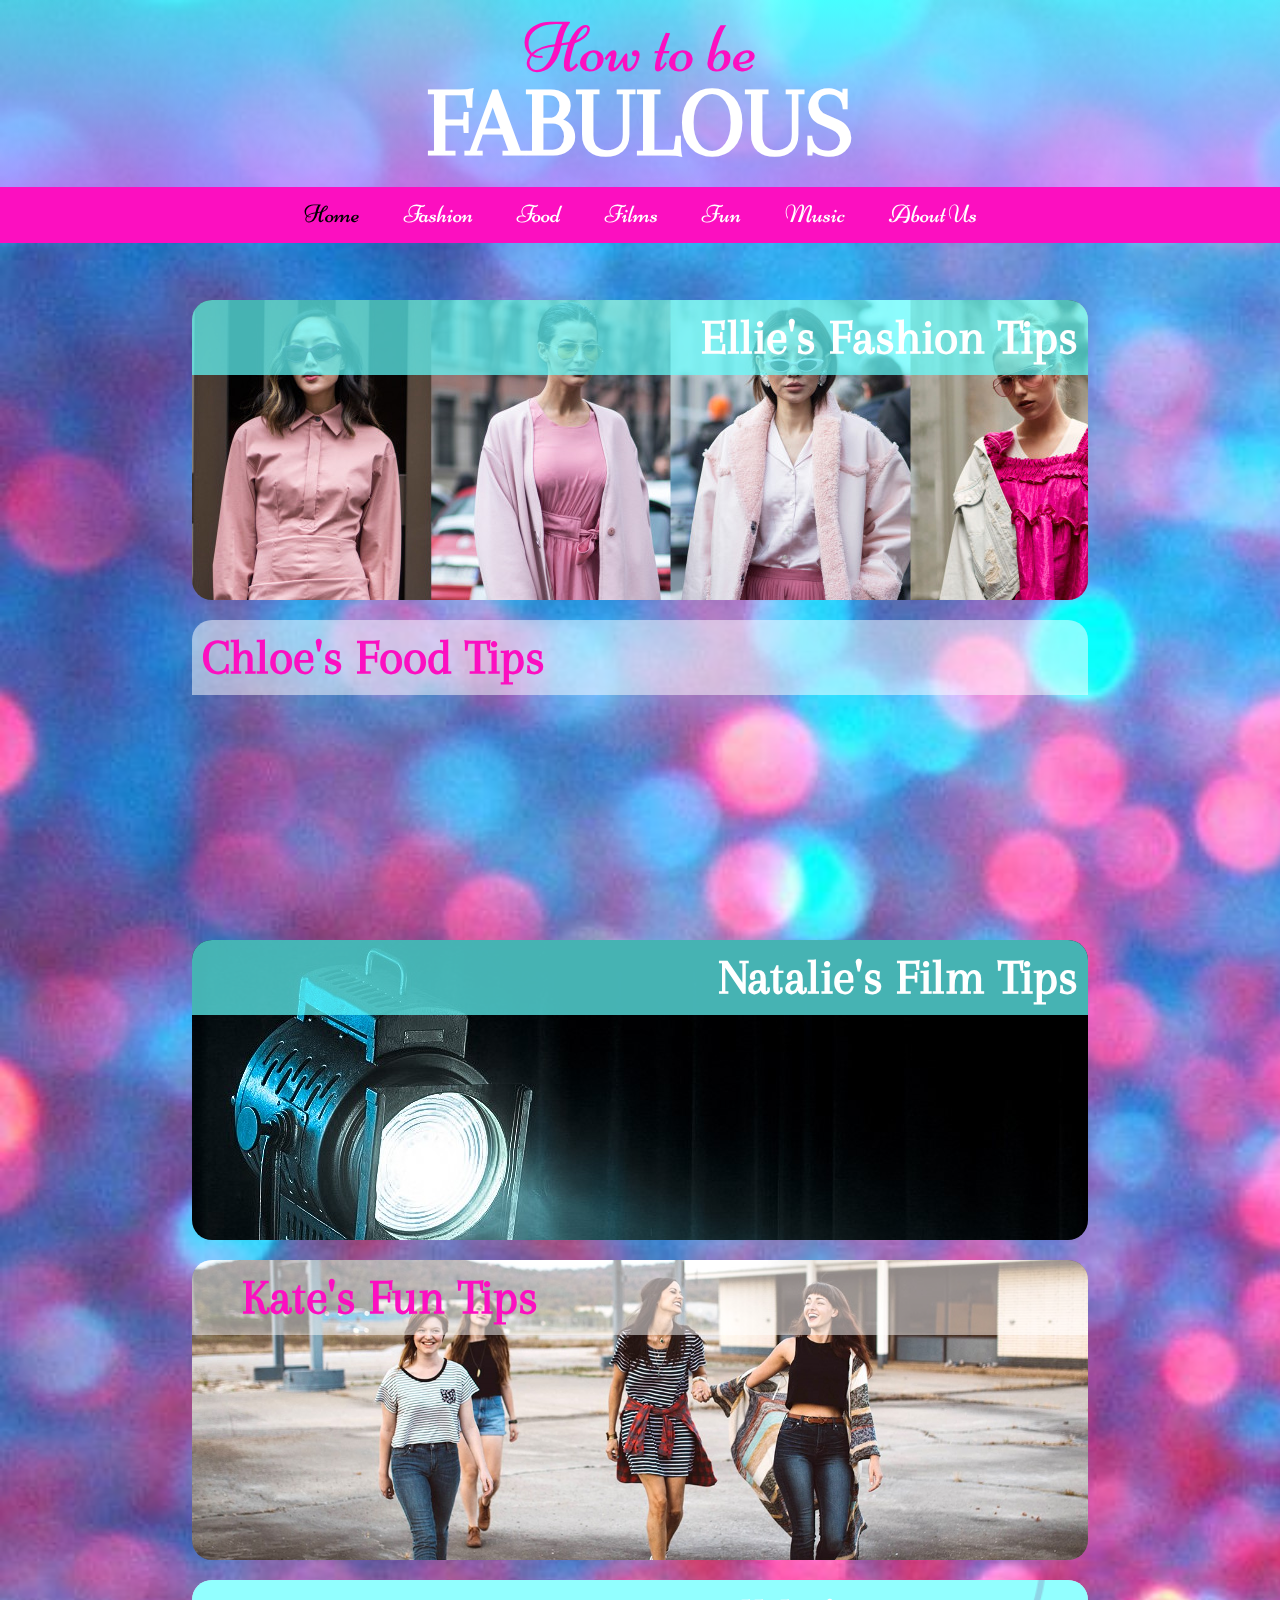
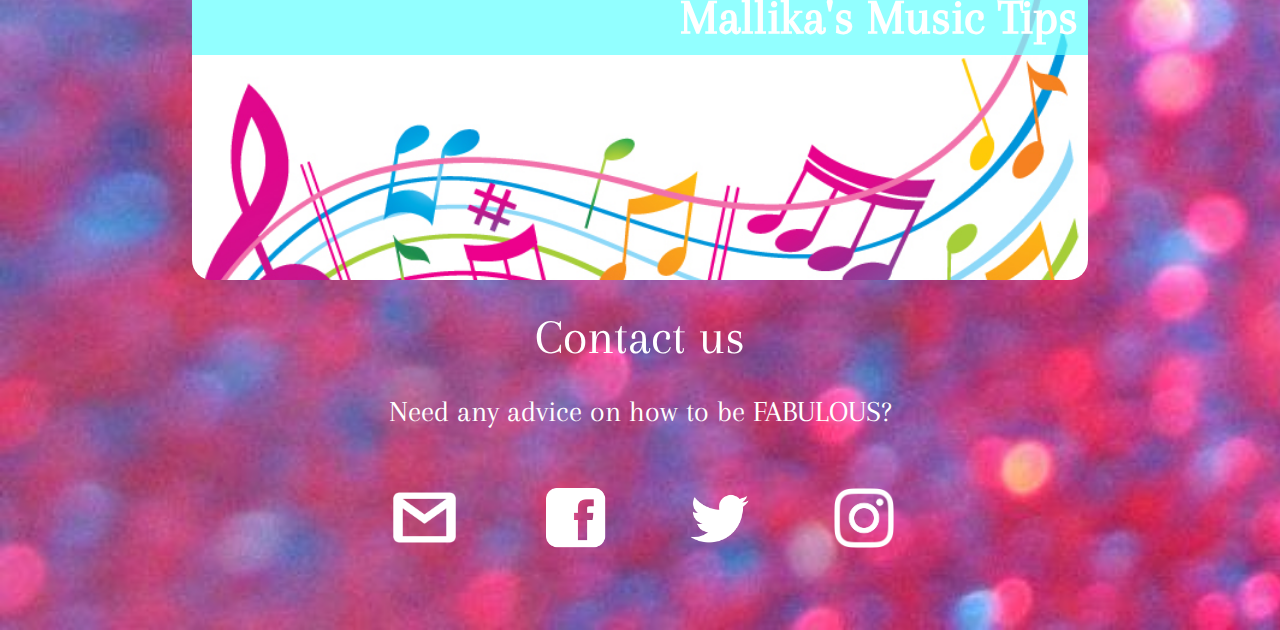
<file: index.html>
<!DOCTYPE html>
<head>
  <title> Website </title>

  <link rel="stylesheet" href="css/bootstrap.css">
  <link rel="stylesheet" type="text/css" href="css/index_styles.css">
  <link href="https://fonts.googleapis.com/css?family=Grand+Hotel|Niconne" rel="stylesheet">
  <link href="https://fonts.googleapis.com/css?family=Arapey" rel="stylesheet">
  <script src="js/jquery-3.3.1.min.js"></script>
  <script type="text/javascript" src="js/bootstrap.js"></script>
</head>

<body>
  <div class='jumbotron fixed-top'>
    <h2> How to be
    </h2>
    <h1><strong> FABULOUS </strong>
    </h1>

    <ul>
      <li> Home </li>
      <a href="fashion.html"><li> Fashion </li></a>
      <a href="food.html"><li> Food </li></a>
      <a href="films.html"><li> Films </li></a>
      <a href="fun.html"><li> Fun </li></a>
      <a href="music.html"><li> Music </li></a>
      <a href="about.html"><li> About Us </li></a>
    </ul>
  </div>


  <div class='Ellie'>
    <a class="link" href="fashion.html"><h1><strong> Ellie's Fashion Tips </strong></h1></a>

  </div>

  <div class='Chloe'>
    <a class="link" href="food.html"><h1><strong> Chloe's Food Tips </strong></h1></a>

  </div>

  <div class='Natalie'>
    <a class="link" href="films.html"><h1><strong> Natalie's Film Tips </strong></h1></a>

  </div>

  <div class='Kate'>
    <a class="link" href="fun.html"><h1><strong> Kate's Fun Tips </strong></h1></a>

  </div>

  <div class='Mallika'>
    <a class="link" href="music.html"><h1><strong> Mallika's Music Tips </strong></h1></a>

  </div>

  <div class="contact">
    <h1> Contact us
    </h1>
    <h2> Need any advice on how to be FABULOUS?
    </h2>
  </div>

  <div id="socialmedia">
    <a id="email" href="contact.html"><img src="img/emailw.png" style="width:75px;height:75px;border:0;"
      onmouseover="this.src='img/email.png'"
      onmouseout="this.src='img/emailw.png'" /></a>

    <a id="facebook" href="https://www.facebook.com/hashtag/fabulous"><img src="img/facebookw.png" style="width:60px;height:60px;border:0;"
        onmouseover="this.src='img/facebook.png'"
        onmouseout="this.src='img/facebookw.png'" /></a>

    <a id="twitter" href="https://twitter.com/hashtag/fabulous?lang=en"><img src="img/twitterw.png" style="width:60px;height:60px;border:0;"
      onmouseover="this.src='img/twitter.png'"
      onmouseout="this.src='img/twitterw.png'" /></a>

    <a id="instagram" href="https://www.instagram.com/explore/tags/fabulous/"><img src="img/instagramw.png" style="width:60px;height:60px;border:0;"
        onmouseover="this.src='img/instagram.png'"
        onmouseout="this.src='img/instagramw.png'" /></a>
  </div>

</body>
</file>
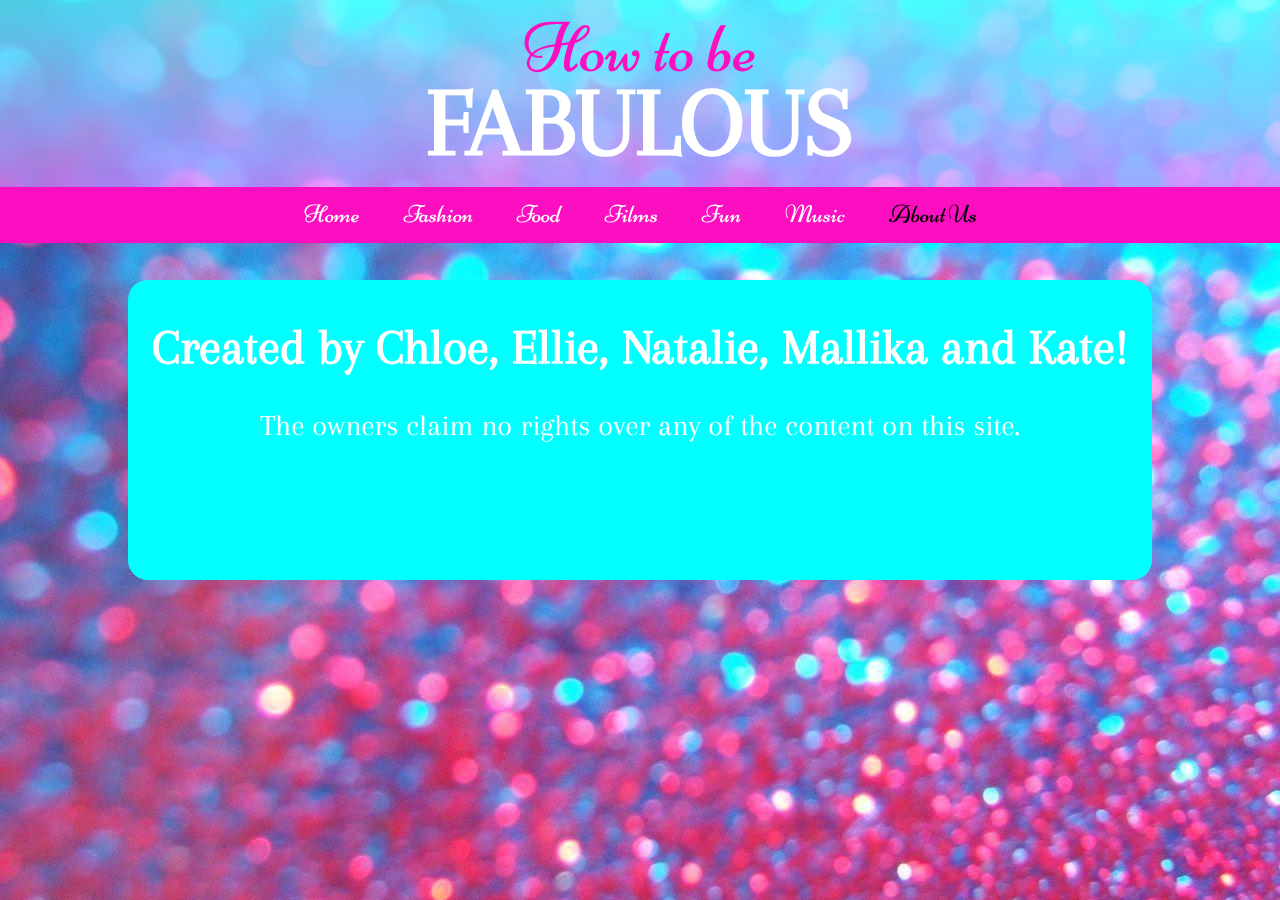
<file: about.html>
<!DOCTYPE html>
<head>
  <title> About us </title>

  <link rel="stylesheet" href="css/bootstrap.css">
  <link rel="stylesheet" type="text/css" href="css/about_styles.css">
  <link href="https://fonts.googleapis.com/css?family=Grand+Hotel|Niconne" rel="stylesheet">
  <link href="https://fonts.googleapis.com/css?family=Arapey" rel="stylesheet">
  <script src="js/jquery-3.3.1.min.js"></script>
  <script type="text/javascript" src="js/bootstrap.js"></script>
</head>

<body>
  <div class='jumbotron'>
    <h2> How to be
    </h2>
    <h1><strong> FABULOUS </strong>
    </h1>
    <ul>
      <a href="index.html"><li> Home </li></a>
      <a href="fashion.html"><li> Fashion </li></a>
      <a href="food.html"><li> Food </li></a>
      <a href="films.html"><li> Films </li></a>
      <a href="fun.html"><li> Fun </li></a>
      <a href="music.html"><li> Music </li></a>
      <li> About Us </li>
    </ul>
  </div>

  <section class="background">
    <div>
      <h1><strong> Created by Chloe, Ellie, Natalie, Mallika and Kate! </strong></h1>
    <div class='disclaimer'>
      <p> The owners claim no rights over any of the content on this site.</p>
    </div>
  </section>
</body>
</file>
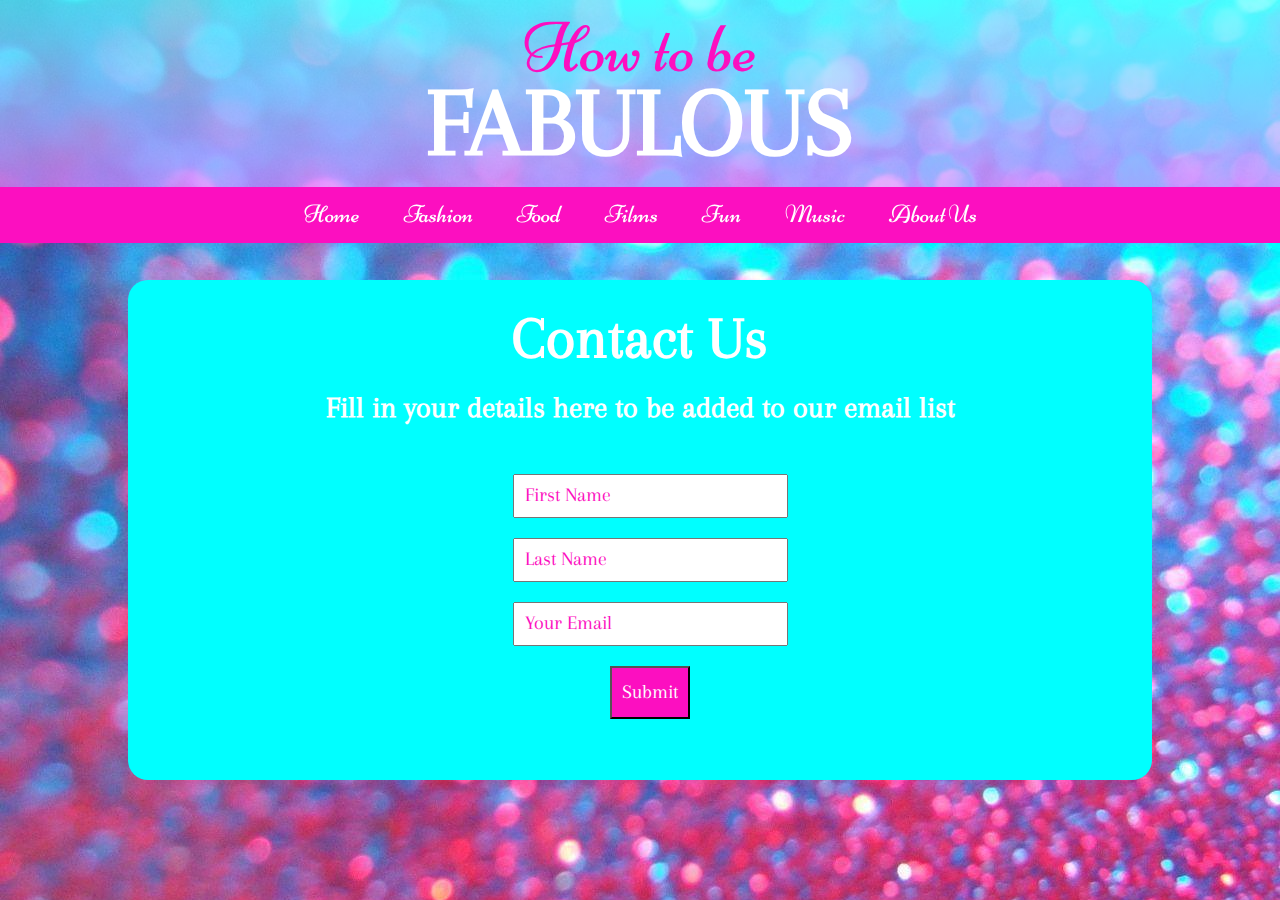
<file: contact.html>
<!DOCTYPE html>
<head>
  <title> Website </title>

  <link rel="stylesheet" href="css/bootstrap.css">
  <link rel="stylesheet" type="text/css" href="css/contact_styles.css">
  <link href="https://fonts.googleapis.com/css?family=Grand+Hotel|Niconne" rel="stylesheet">
  <link href="https://fonts.googleapis.com/css?family=Arapey" rel="stylesheet">
  <script src="js/jquery-3.3.1.min.js"></script>
  <script type="text/javascript" src="js/bootstrap.js"></script>
</head>

<body>
  <div class="jumbotron fixed-top">

    <h2> How to be
    </h2>
    <h1><strong> FABULOUS </strong>
    </h1>

    <ul>
      <a href="index.html"><li> Home </li></a>
      <a href="fashion.html"><li> Fashion </li></a>
      <a href="food.html"><li> Food </li></a>
      <a href="films.html"><li> Films </li></a>
      <a href="fun.html"><li> Fun </li></a>
      <a href="music.html"><li> Music </li></a>
      <a href="about.html"><li> About Us </li></a>
    </ul>
  </div>

  <section class="background">
    <div class="heading">
      <h1><strong> Contact Us </strong>
      </h1>
      <h2><strong> Fill in your details here to be added to our email list </strong>
      </h2>
    </div>

    <div class="form">
      <input type="text" id="firstname" name="firstname" placeholder= "First Name">
      <br>
      <input type="text" id="lastname" name="lastname" placeholder= "Last Name">
      <br>
      <input type="text" id="email" name="email" placeholder= "Your Email">
      <br>
      <button id="submit"> Submit </button>
    </div>
  </section>

  <script>
    $("button").on("click", function() {
        alert("Thank you!")
    });
  </script>

</body>
</file>
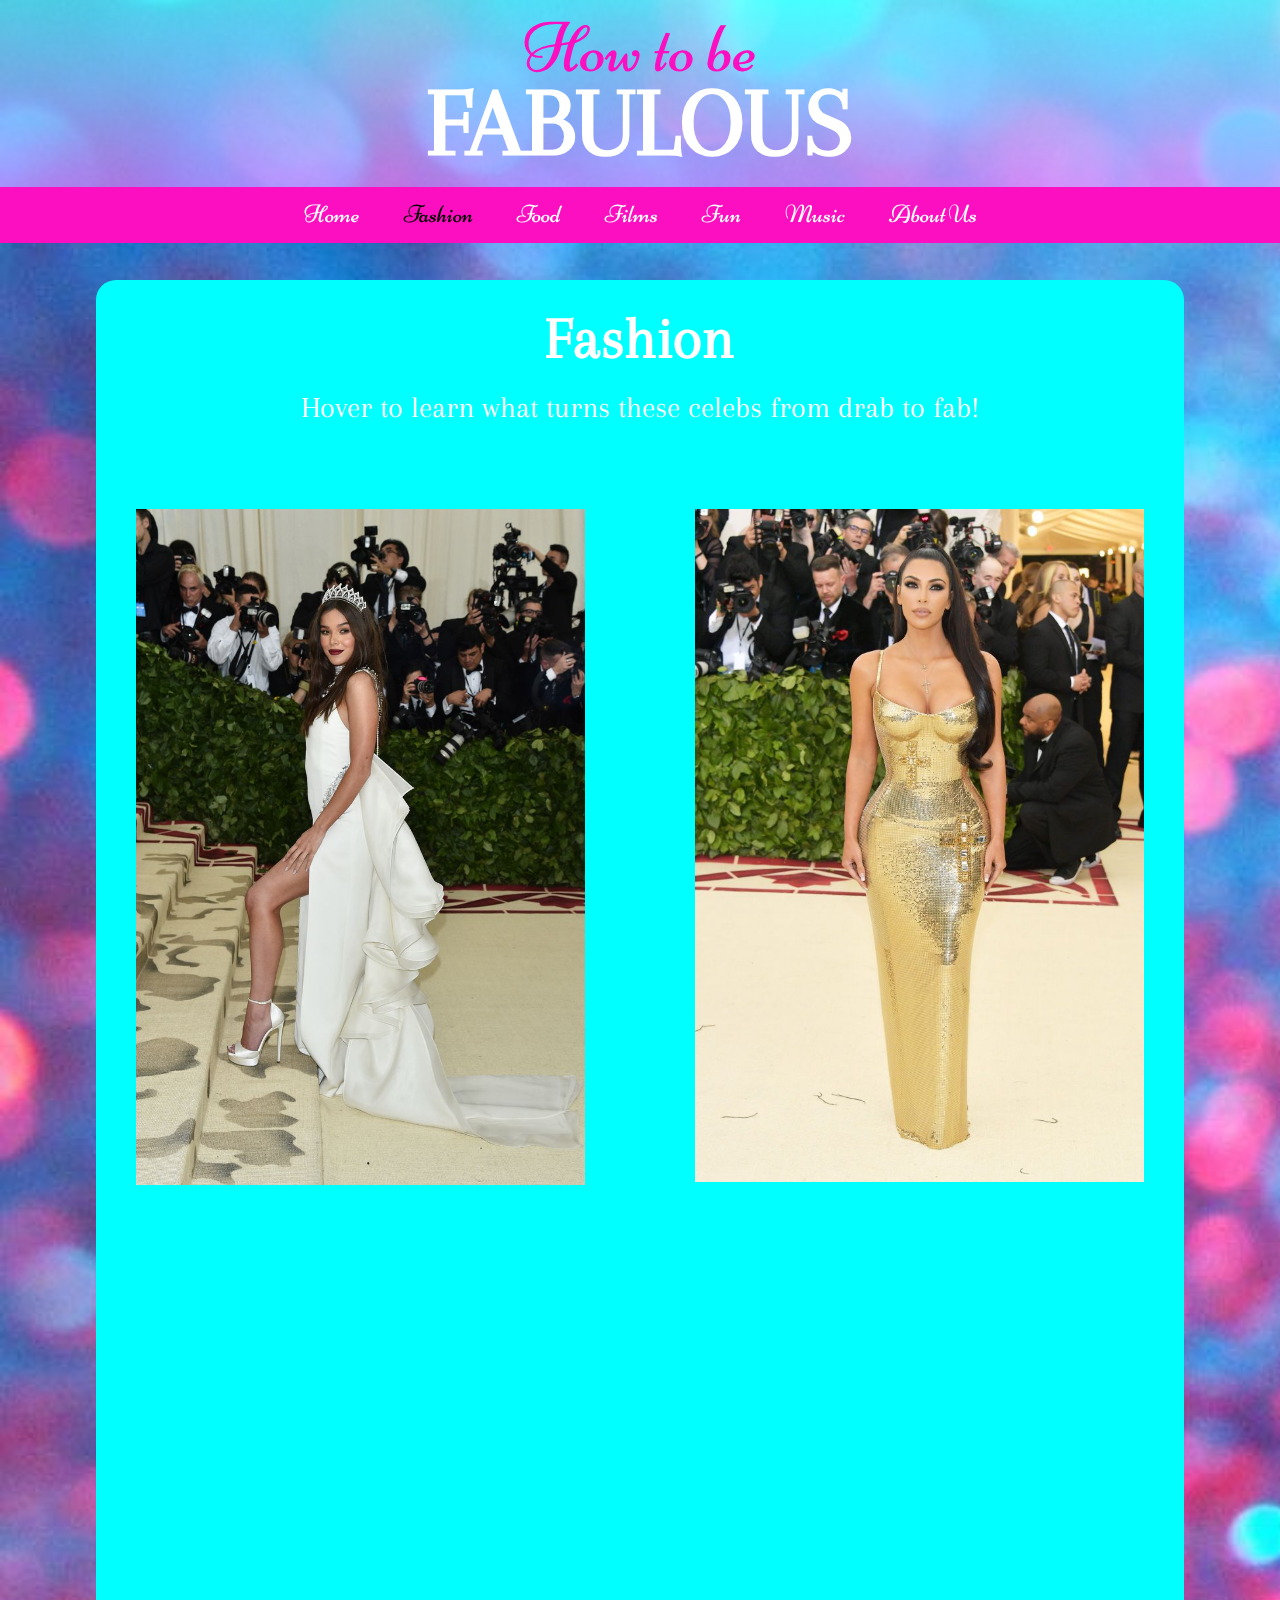
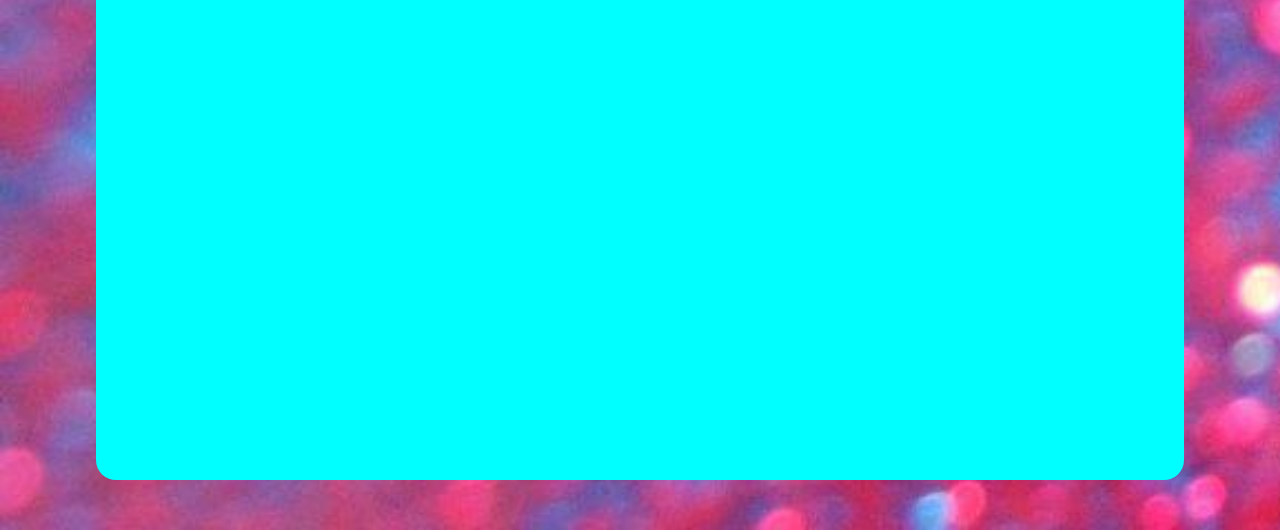
<file: fashion.html>
<!DOCTYPE html>
<head>
  <title> Fashion </title>

  <link rel="stylesheet" href="css/bootstrap.css">
  <link rel="stylesheet" type="text/css" href="css/fashion_styles.css">
  <link href="https://fonts.googleapis.com/css?family=Grand+Hotel|Niconne" rel="stylesheet">
  <link href="https://fonts.googleapis.com/css?family=Arapey" rel="stylesheet">
  <script src="js/jquery-3.3.1.min.js"></script>
  <script type="text/javascript" src="js/bootstrap.js"></script>
</head>

<body>
  <div class='page-wrapper'>
  <div class='jumbotron'>
    <h2> How to be
    </h2>
    <h1><strong> FABULOUS </strong>
    </h1>
    <ul>
      <a href="index.html"><li> Home </li></a>
      <li> Fashion </li>
      <a href="food.html"><li> Food </li></a>
      <a href="films.html"><li> Films </li></a>
      <a href="fun.html"><li> Fun </li></a>
      <a href="music.html"><li> Music </li></a>
      <a href="about.html"><li> About Us </li></a>
    </ul>
  </div>
  <section class="background">
    <div class="heading">
      <h1> <strong> Fashion </strong> </h1>
      <h2> Hover to learn what turns these celebs from drab to fab! </h2>
    </div>
    <div class="row">
      <div class="column">
        <img src="img/met gala hailee.jpg" width="100%"
          onmouseover="this.src='img/met gala haileeedit.jpg'"
          onmouseout="this.src='img/met gala hailee.jpg'" />
      </div>
      <div class="column">
        <img src="img/met gala kim.jpg" width="100%"
        onmouseover="this.src='img/met gala kimedit.jpg'"
        onmouseout="this.src='img/met gala kim.jpg'"/>
      </div>
    </div>
  </section>
</div>
</body>
</file>
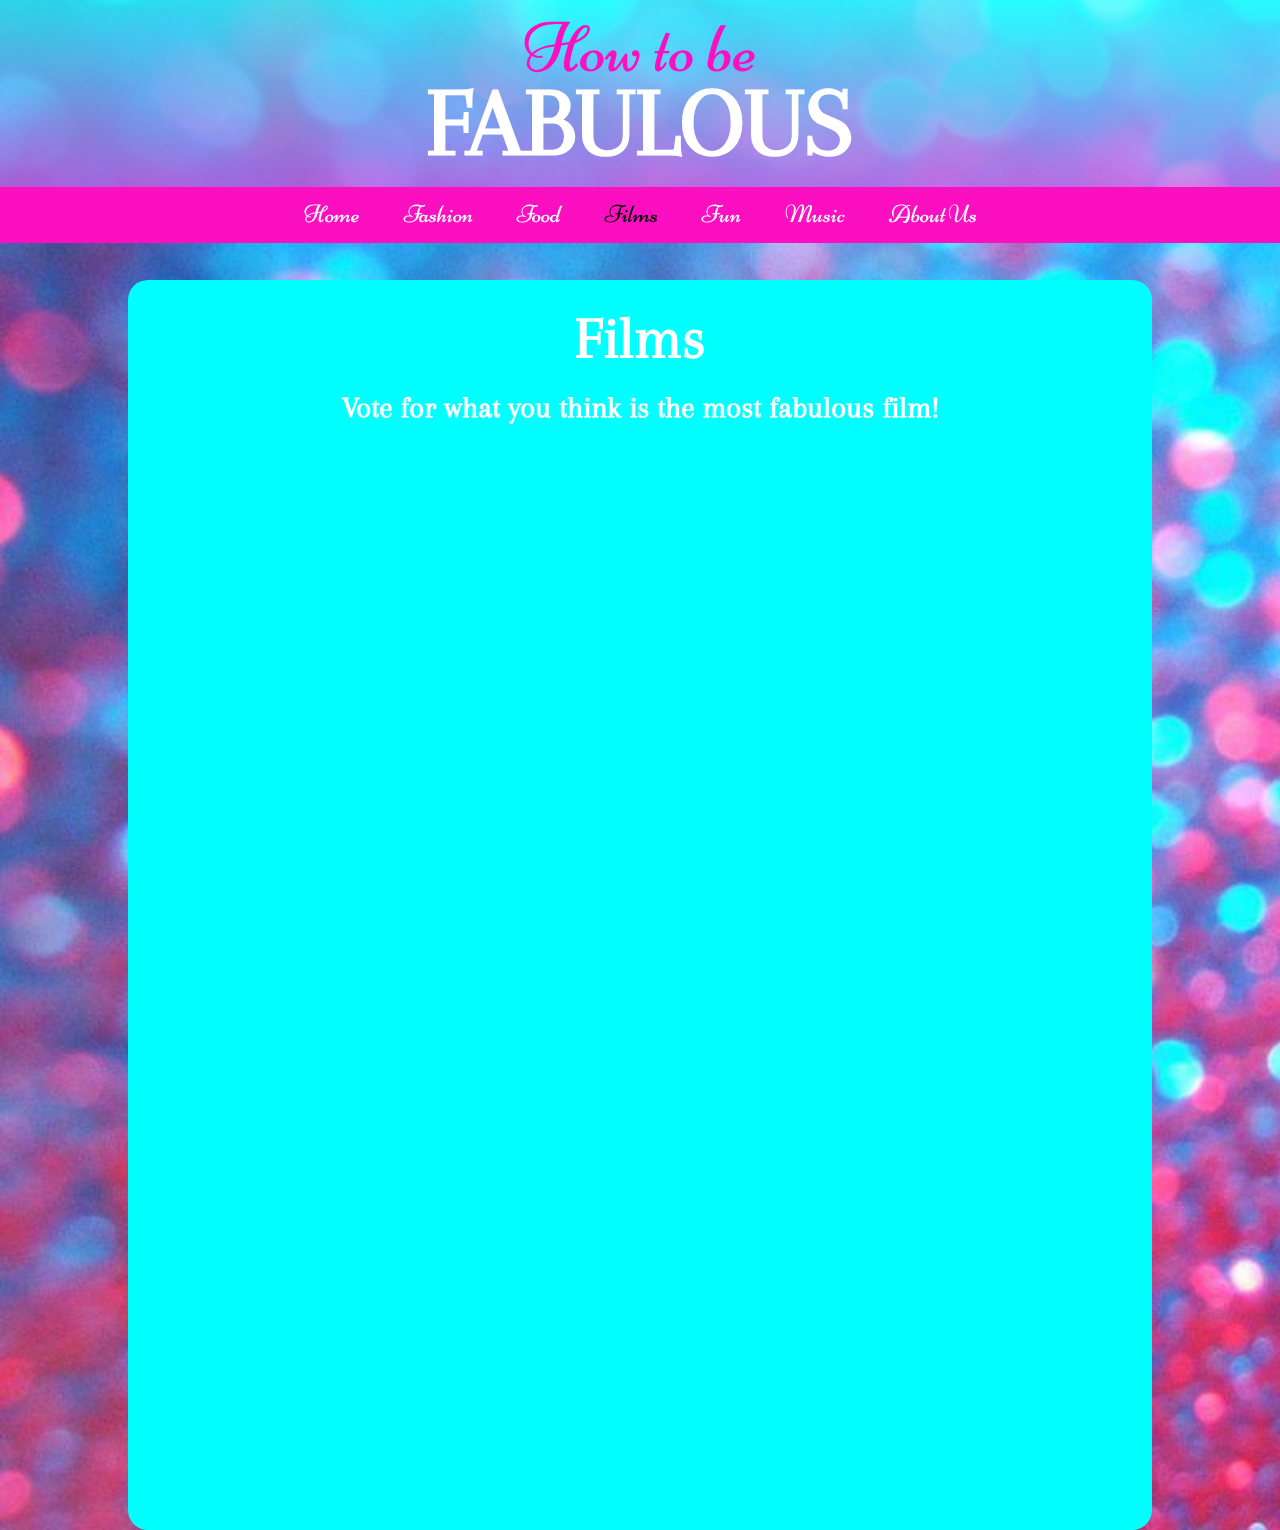
<file: films.html>
<!DOCTYPE html>
<head>
  <title> Top 10 Films </title>

  <link rel="stylesheet" href="css/bootstrap.css">
  <link rel="stylesheet" type="text/css" href="css/films_styles.css">
  <link href="https://fonts.googleapis.com/css?family=Grand+Hotel|Niconne" rel="stylesheet">
  <link href="https://fonts.googleapis.com/css?family=Arapey" rel="stylesheet">
  <script src="js/jquery-3.3.1.min.js"></script>
  <script type="text/javascript" src="js/bootstrap.js"></script>
</head>

<body>
  <div class="page-wrapper">
    <div class='jumbotron'>
      <h2> How to be
      </h2>
      <h1><strong> FABULOUS </strong>
      </h1>
      <ul>
        <a href="index.html"><li> Home </li></a>
        <a href="fashion.html"><li> Fashion </li></a>
        <a href="food.html"><li> Food </li></a>
        <li> Films </li>
        <a href="fun.html"><li> Fun </li></a>
        <a href="music.html"><li> Music </li></a>
        <a href="about.html"><li> About Us </li></a>
      </ul>
    </div>

    <section class="background">
      <div class="heading">
        <h1><strong> Films </strong>
        </h1>
        <h2><strong> Vote for what you think is the most fabulous film! </strong>
        </h2>
      </div>

      <div class='poll'>
      <iframe src="https://docs.google.com/forms/d/e/1FAIpQLSf-uDH71ebXTzmdfDqrluzfGmnlYScmO6UGCxzOvtSF155srA/viewform?embedded=true" width="700" height="1000" frameborder="0" marginheight="0" marginwidth="0">Loading...</iframe>
      </div>
    </section>
  </div>

</body>
</file>
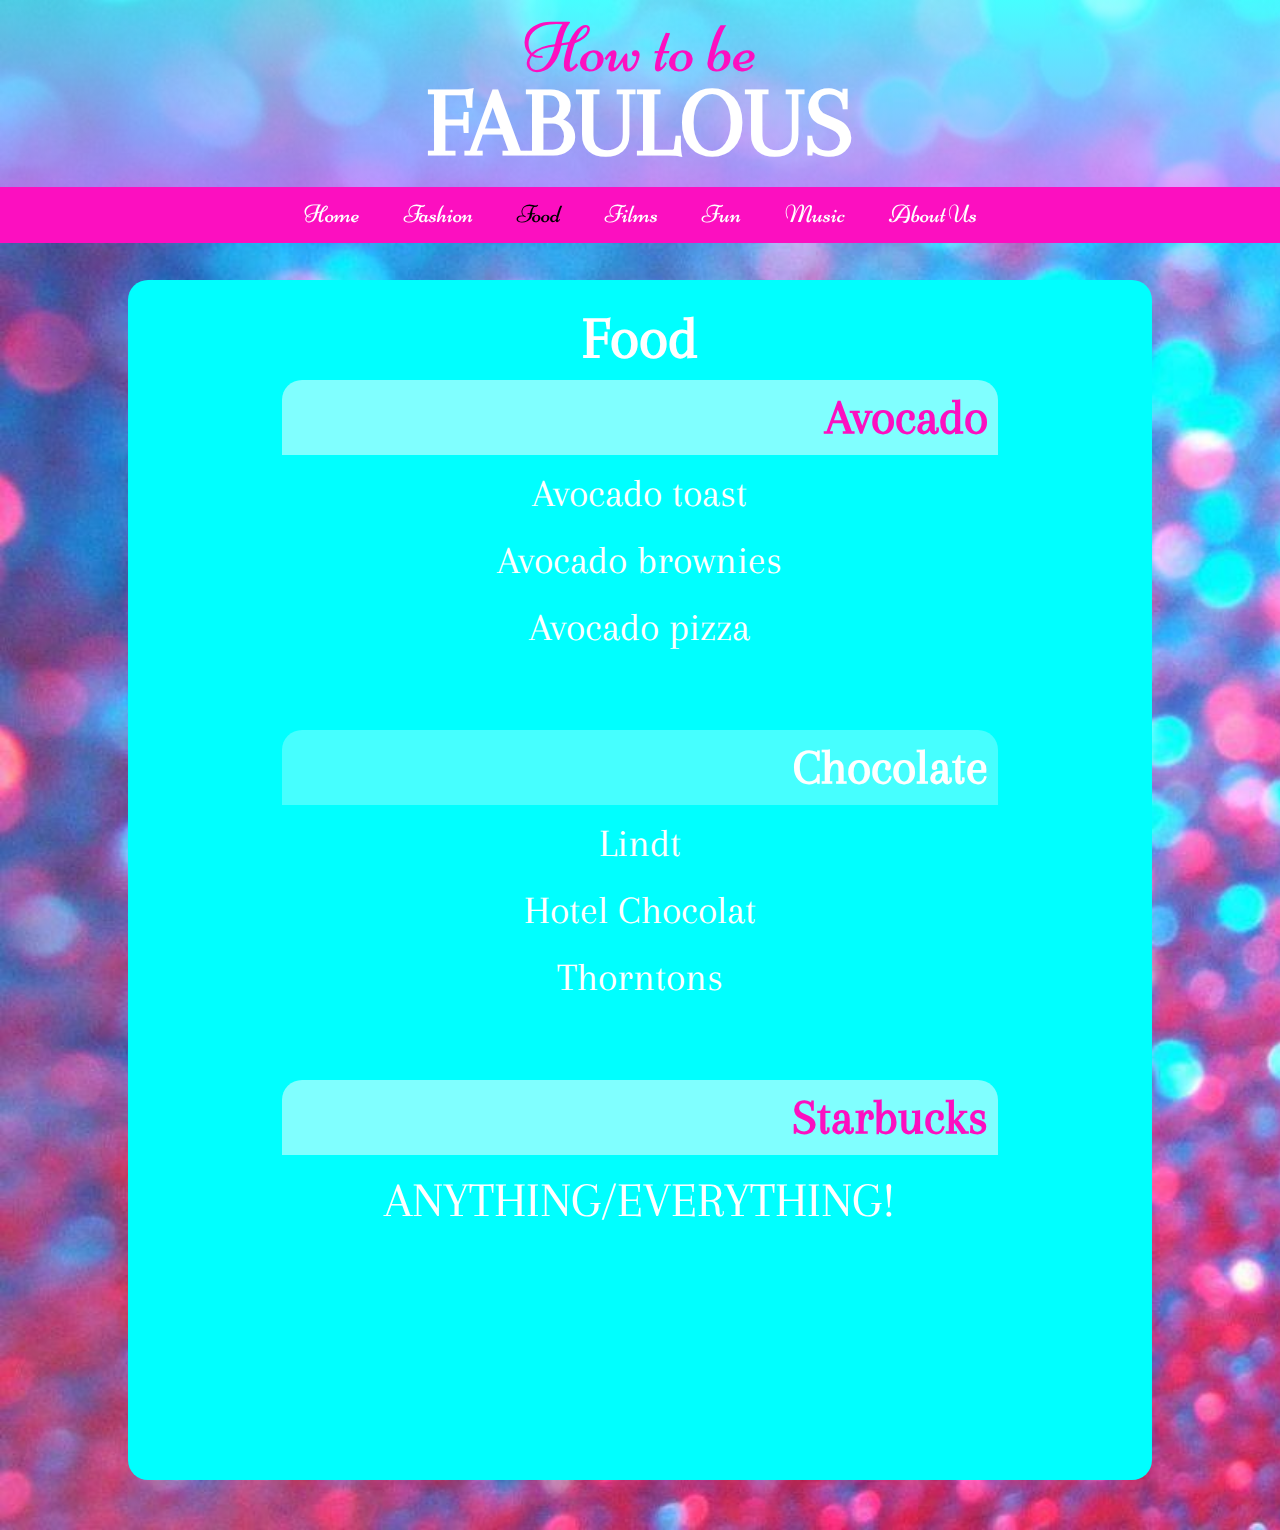
<file: food.html>
<!DOCTYPE html>
<head>
  <title> Food </title>

  <link rel="stylesheet" href="css/bootstrap.css">
  <link rel="stylesheet" type="text/css" href="css/food_styles.css">
  <link href="https://fonts.googleapis.com/css?family=Grand+Hotel|Niconne" rel="stylesheet">
  <link href="https://fonts.googleapis.com/css?family=Arapey" rel="stylesheet">
  <script src="js/jquery-3.3.1.min.js"></script>
  <script type="text/javascript" src="js/bootstrap.js"></script>
</head>

<body>
  <div class='jumbotron'>
    <h2> How to be
    </h2>
    <h1><strong> FABULOUS </strong>
    </h1>
    <ul>
      <a href="index.html"><li> Home </li></a>
      <a href="fashion.html"><li> Fashion </li></a>
      <li> Food </li>
      <a href="films.html"><li> Films </li></a>
      <a href="fun.html"><li> Fun </li></a>
      <a href="music.html"><li> Music </li></a>
      <a href="about.html"><li> About Us </li></a>
    </ul>
  </div>


  <section class="background">
    <div class="heading">
      <h1> <strong> Food </strong> </h1>
    </div>
    <div class='avocado'>
      <h1><strong> Avocado </strong>
      </h1>
    <p> Avocado toast </p>
    <p> Avocado brownies </p>
    <p> Avocado pizza </p>
    </div>

    <div class='chocolate'>
      <h1><strong> Chocolate </strong>
      </h1>
    <p> Lindt </p>
    <p> Hotel Chocolat </p>
    <p> Thorntons </p>
    </div>

    <div class='starbucks'>
      <h1><strong> Starbucks </strong>
      </h1>
    <p> ANYTHING/EVERYTHING! </p>
    </div>

  </section>
</section>


</body>
</file>
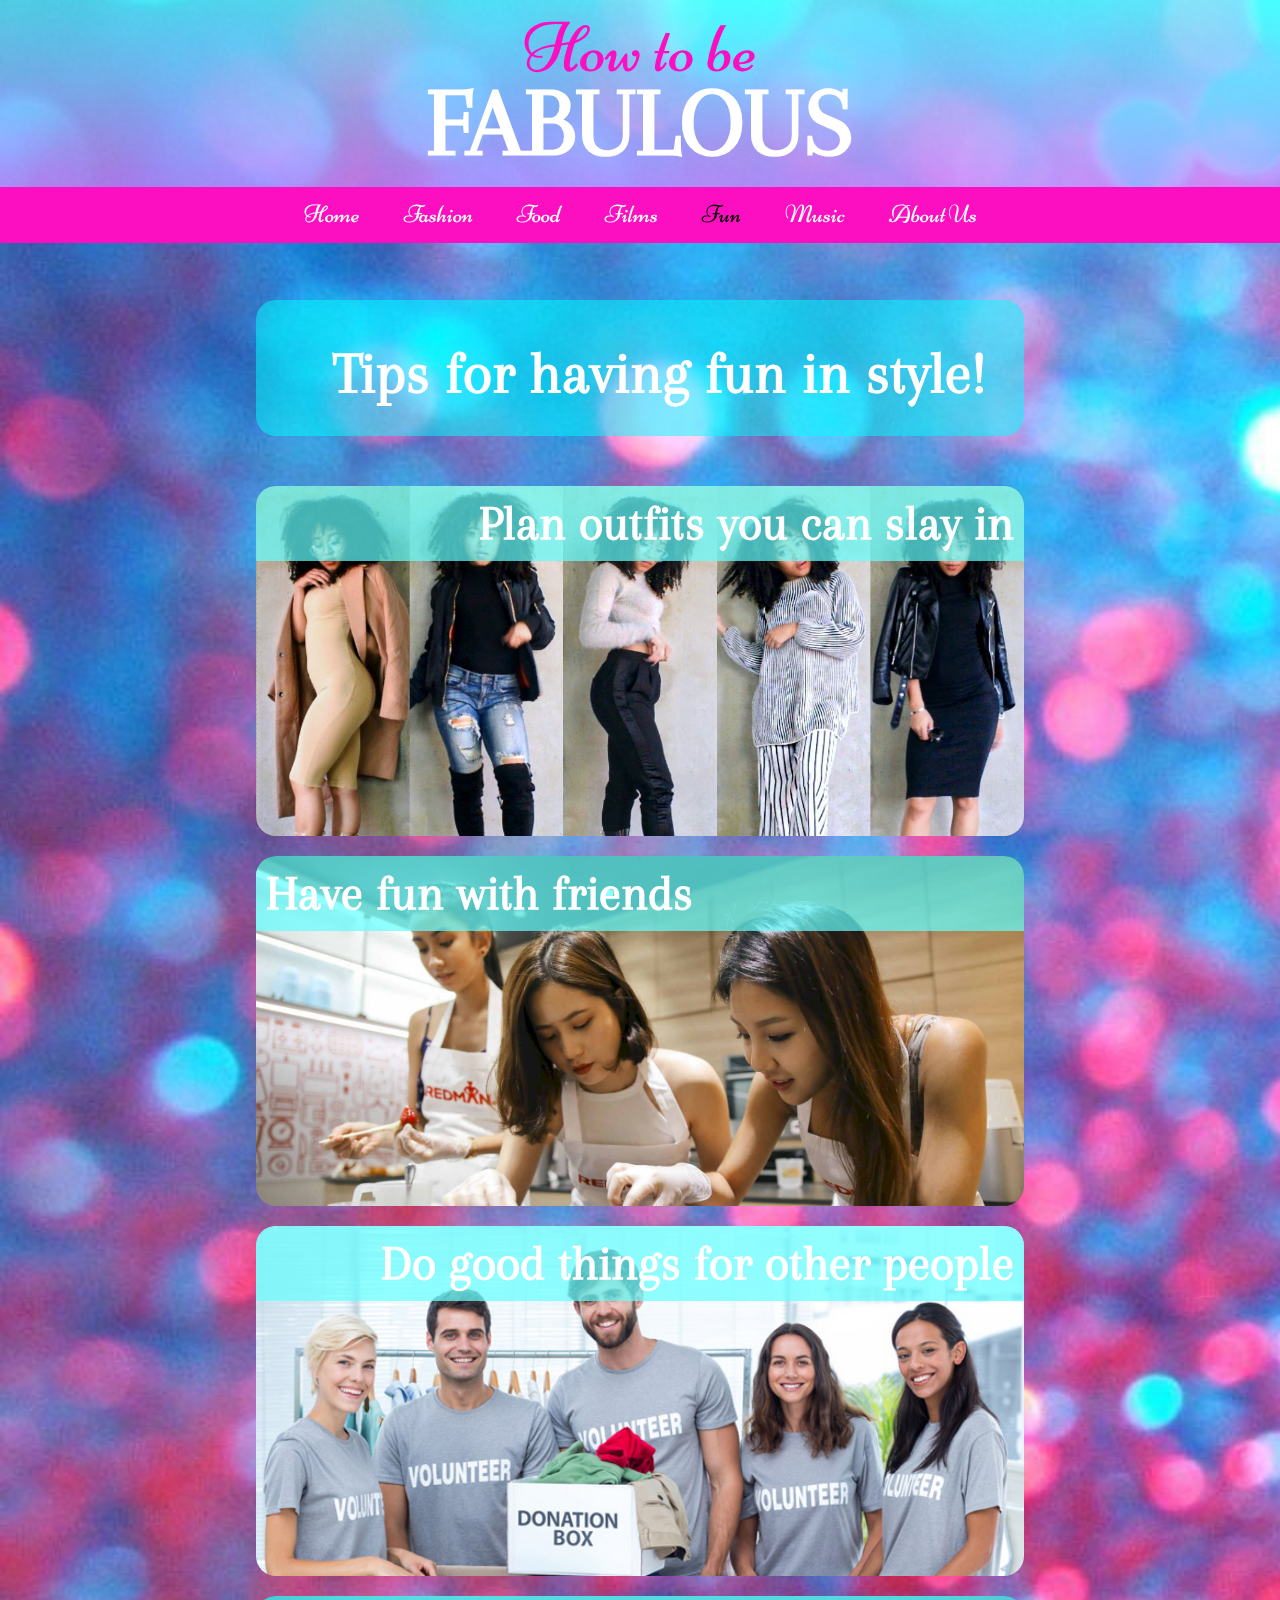
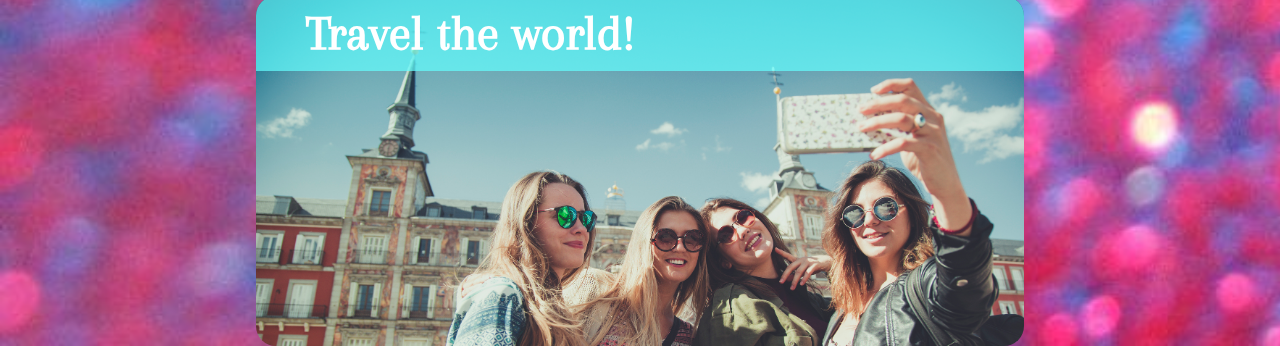
<file: fun.html>
<!DOCTYPE html>
<head>
  <title> Fun </title>

  <link rel="stylesheet" href="css/bootstrap.css">
  <link rel="stylesheet" type="text/css" href="css/fun_styles.css">
  <link href="https://fonts.googleapis.com/css?family=Grand+Hotel|Niconne" rel="stylesheet">
  <link href="https://fonts.googleapis.com/css?family=Arapey" rel="stylesheet">
  <script src="js/jquery-3.3.1.min.js"></script>
  <script type="text/javascript" src="js/bootstrap.js"></script>
</head>

<body>
  <div class='jumbotron'>
    <h2> How to be
    </h2>
    <h1><strong> FABULOUS </strong>
    </h1>
    <ul>
      <a href="index.html"><li> Home </li></a>
      <a href="fashion.html"><li> Fashion </li></a>
      <a href="food.html"><li> Food </li></a>
      <a href="films.html"><li> Films </li></a>
      <li> Fun </li>
      <a href="music.html"><li> Music </li></a>
      <a href="about.html"><li> About Us </li></a>
    </ul>
  </div>

  <div class="Title"> <h3><strong>Tips for having fun in style!</strong></h3> </div>

    <div class='Outfits'>
      <h1><strong> Plan outfits you can slay in </strong>
      </h1>
    </div>

    <div class='Baking'>
      <h1><strong> Have fun with friends </strong>
      </h1>
    </div>

    <div class='Charity'>
      <p>
        <h1><strong> Do good things for other people </strong>
      </h1>
      </p>
    </div>

    <div class='Travel'>

        <h1><strong> Travel the world! </strong>
              </h1>
    </div>
</body>
</file>
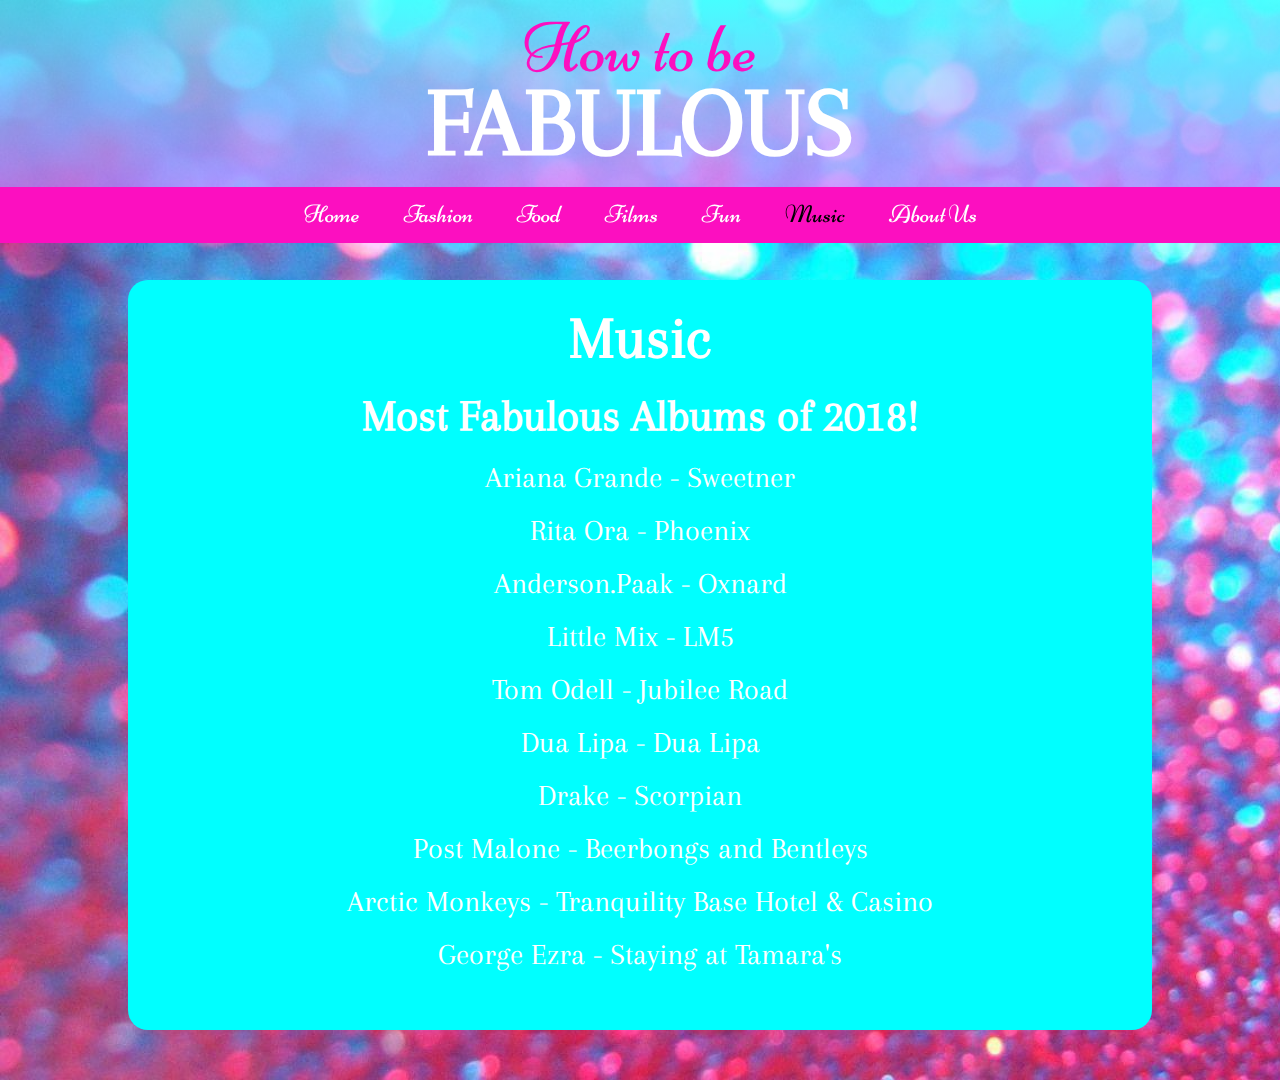
<file: music.html>
<!DOCTYPE html>
<head>
  <title> Music </title>

  <link rel="stylesheet" href="css/bootstrap.css">
  <link rel="stylesheet" type="text/css" href="css/music_styles.css">
  <link href="https://fonts.googleapis.com/css?family=Grand+Hotel|Niconne" rel="stylesheet">
  <link href="https://fonts.googleapis.com/css?family=Arapey" rel="stylesheet">
  <script src="js/jquery-3.3.1.min.js"></script>
  <script type="text/javascript" src="js/bootstrap.js"></script>
</head>

<body>
  <div class='jumbotron'>
    <h2> How to be
    </h2>
    <h1><strong> FABULOUS </strong>
    </h1>
    <ul>
      <a href="index.html"><li> Home </li></a>
      <a href="fashion.html"><li> Fashion </li></a>
      <a href="food.html"><li> Food </li></a>
      <a href="films.html"><li> Films </li></a>
      <a href="fun.html"><li> Fun </li></a>
      <li> Music </li>
      <a href="about.html"><li> About Us </li></a>
    </ul>
  </div>
  <section class="background">
    <div class="heading">
      <h1><strong> Music </strong>
      </h1>
      <h2><strong> Most Fabulous Albums of 2018! </strong>
      </h2>
        <h3> Ariana Grande - Sweetner </h3>
        <h3> Rita Ora - Phoenix </h3>
        <h3> Anderson.Paak - Oxnard </h3>
        <h3> Little Mix - LM5 </h3>
        <h3> Tom Odell - Jubilee Road </h3>
        <h3> Dua Lipa - Dua Lipa </h3>
        <h3> Drake - Scorpian </h3>
        <h3> Post Malone - Beerbongs and Bentleys </h3>
        <h3> Arctic Monkeys - Tranquility Base Hotel & Casino </h3>
        <h3> George Ezra - Staying at Tamara's </h3>
      </div>



</body>
</file>
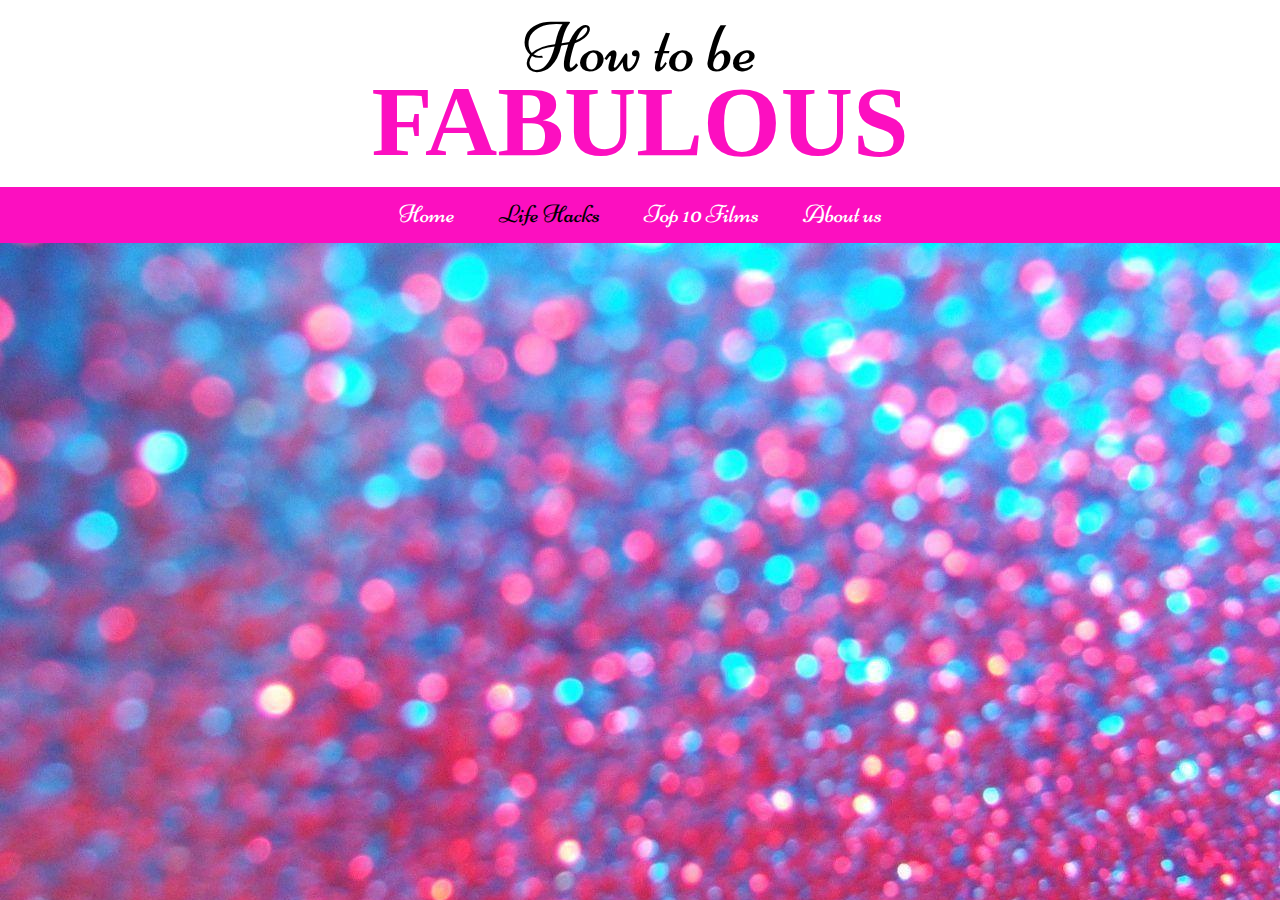
<file: page1.html>
<!DOCTYPE html>
<head>
  <title> Life Hacks </title>

  <link rel="stylesheet" href="css/bootstrap.css">
  <link rel="stylesheet" type="text/css" href="css/page1_styles.css">
  <link href="https://fonts.googleapis.com/css?family=Grand+Hotel|Niconne" rel="stylesheet">
  <script src="js/jquery-3.3.1.min.js"></script>
  <script type="text/javascript" src="js/bootstrap.js"></script>
</head>

<body>
  <div class='jumbotron'>
    <h2> How to be
    </h2>
    <h1><strong> FABULOUS </strong>
    </h1>
    <ul>
      <li><a href="index.html"> Home </a></li>
      <li> Life Hacks </li>
      <li><a href="page2.html"> Top 10 Films </a></li>
      <li><a href="about.html"> About us </a></li>
    </ul>
  </div>
  <div>  <h1> Life hacks go here </h1>
</div>

</body>
</file>
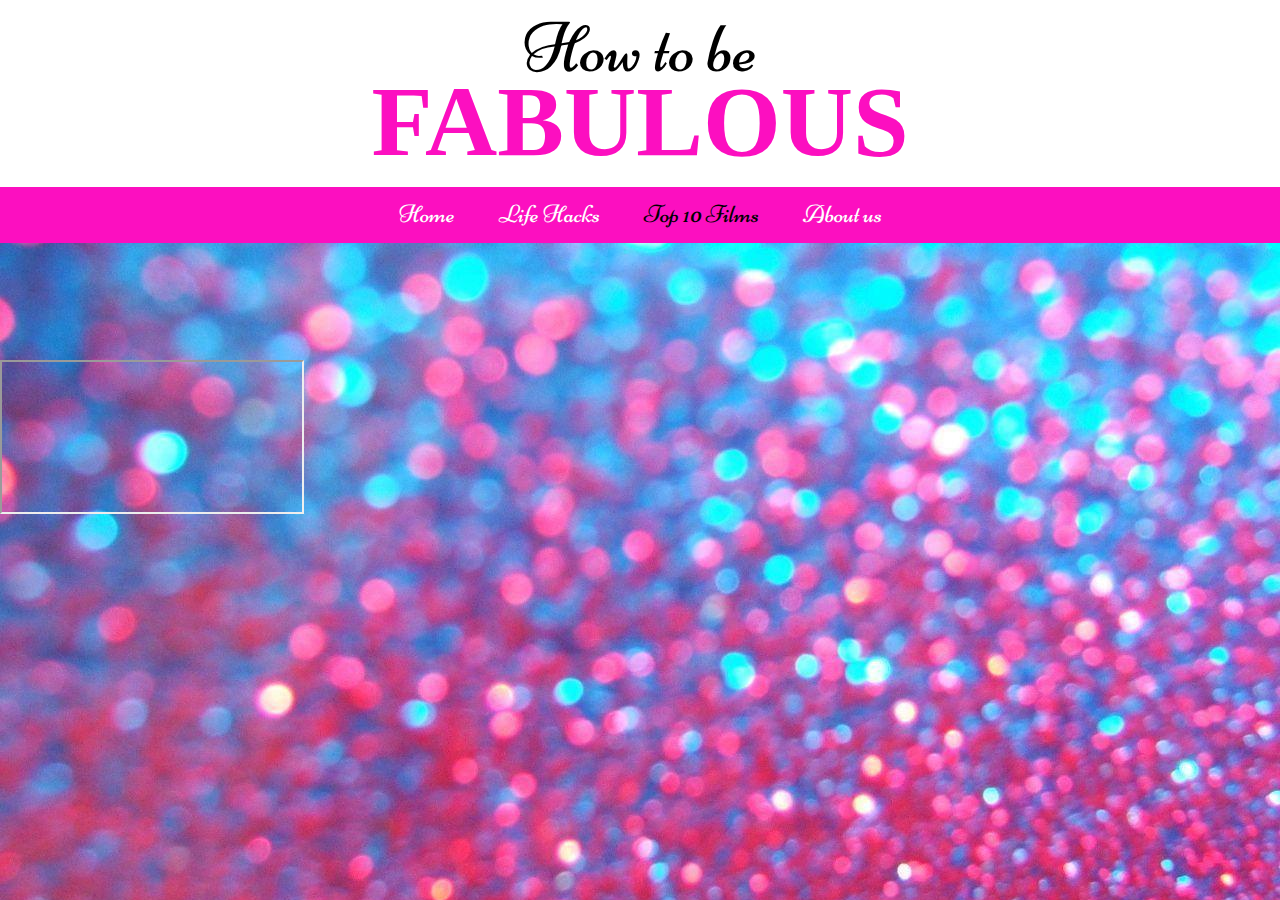
<file: page2.html>
<!DOCTYPE html>
<head>
  <title> Top 10 Films </title>

  <link rel="stylesheet" href="css/bootstrap.css">
  <link rel="stylesheet" type="text/css" href="css/page2_styles.css">
  <link href="https://fonts.googleapis.com/css?family=Grand+Hotel|Niconne" rel="stylesheet">
  <script src="js/jquery-3.3.1.min.js"></script>
  <script type="text/javascript" src="js/bootstrap.js"></script>
</head>

<body>
  <div class='jumbotron'>
    <h2> How to be
    </h2>
    <h1><strong> FABULOUS </strong>
    </h1>
    <ul>
      <li><a href="index.html"> Home </a></li>
      <li><a href="page1.html"> Life Hacks </a></li>
      <li> Top 10 Films </li>
      <li><a href="about.html"> About us </a></li>
    </ul>
  </div>
<h1> TAKE OUR POLL! </h1>
  <div class='poll'>
</div>
</body>
<iframe src="https://docs.google.com/forms/d/e/1FAIpQLSf-uDH71ebXTzmdfDqrluzfGmnlYScmO6UGCxzOvtSF155srA/viewform?embedded=true"></iframe>
</file>
<file: css/index_styles.css>
body {background-image: url('../img/glitter-green-blue.jpg');
  background-size: cover;
}

.jumbotron {
  padding-top: 90px;
  background: linear-gradient(
      rgba(100, 255,255, 0.70),
      rgba(255, 100, 255, 0.70));
  text-align: center;
  height: 240px;
  width: 100%;
  position: fixed;
  top: 0px;
}

.jumbotron h1 {
  color: rgba(255, 255, 255, 1);
  text-align: center;
  font-family: 'Arapey';
  font-size: 100px;
  padding-top: 0px;
  margin-top: 0px;
}

.jumbotron h2 {
  color: rgba(252, 15, 192, 1);
  text-align: center;
  font-family: 'Niconne';
  font-size: 70px;
  padding-bottom: 0px;
  margin-top: -80px;
  margin-bottom: -20px;
}

.jumbotron ul {
    padding: 10px;
    font-family: 'Niconne';
    font-size: 25px;
    background: rgba(252, 15, 192, 1);
    color: black;
}

.jumbotron li {
  display: inline;
  transition: 0.3s;
  padding: 13px 20px 13px 20px;
}

.jumbotron a {
  color: white;
  text-decoration: none;
}

.jumbotron a:hover {
  background-color: white;
  color: rgba(252, 15, 192, 1);
  text-decoration: none;
  padding: 13px 0px 13px 0px;
}

h3 {
  padding-top: 1000px;
}

div{
  height: 300px;
  font-family: 'Arapey';
  color: white;
}

.Ellie {
  margin-top: 300px;
  margin-left: auto;
  margin-right: auto;
  text-align: right;
  background-image: url('../img/milan fashion week.jpg');
  width: 70%;
  border-radius: 20px;
}

.Ellie h1 {
  padding: 10px;
  color: white;
  font-size: 50px;
  background: rgba(100, 255,255, 0.70);
  border-top-left-radius: 20px;
  border-top-right-radius: 20px;
  text-decoration: none;
}

.Chloe {
  text-align: left;
  margin-left: auto;
  margin-right: auto;
  background-image: url('https://cdn.lifehack.org/wp-content/uploads/2017/04/27232242/landscape-1452289733-avocado-toast.jpg');
  width: 70%;
  border-radius: 20px
}

.Chloe h1 {
  padding: 10px;
  color: rgba(252, 15, 192, 1);
  font-size: 50px;
  background: rgba(255, 255,255, 0.50);
  border-top-left-radius: 20px;
  border-top-right-radius: 20px;
  text-decoration: none;
}

.Natalie {
  margin-left: auto;
  margin-right: auto;
  text-align: right;
  background-image: url('../img/film3.jpg');
  width: 70%;
  border-radius: 20px;
}

.Natalie h1 {
  padding: 10px;
  color: white;
  font-size: 50px;
  background: rgba(100, 255,255, 0.70);
  border-top-left-radius: 20px;
  border-top-right-radius: 20px;
  text-decoration: none;
}

.Kate {
  text-align: left;
  margin-left: auto;
  margin-right: auto;
  width: 70%;
  border-radius: 20px;
  text-indent: 40px;
  background-image: url('../img/fun.jpg');
  background-size: cover;
  text-decoration: none;
}


.Kate h1 {
  padding: 10px;
  color: rgba(252, 15, 192, 1);
  font-size: 50px;
  background: rgba(255, 255,255, 0.50);
  border-top-left-radius: 20px;
  border-top-right-radius: 20px;
}

.Mallika {
  text-align: right;
  margin-left: auto;
  margin-right: auto;
  background-image: url('../img/music.jpg');
  width: 70%;
  border-radius: 20px;
  background-size: cover;
}

.Mallika h1 {
  padding: 10px;
  color: white;
  font-size: 50px;
  background: rgba(100, 255,255, 0.70);
  border-top-left-radius: 20px;
  border-top-right-radius: 20px;
}

.link a {
  text-decoration: none;
}

.link a:hover{
  background-color: white;
  color: rgba(252, 15, 192, 1);
  text-decoration: none;
}

.contact {
  height: 180px;
}

.contact h1{
  text-align: center;
  font-family: 'Arapey';
  font-size: 50px;
  padding: 10px;
}

.contact h2{
  text-align: center;
  font-family: 'Arapey'
  font-size: 50px;
}

#socialmedia {
  text-align: center;
  height: 150px;
}

#email {
  padding: 40px;
}

#facebook {
  padding: 40px;
}

#twitter {
  padding: 40px;
}

#instagram {
  padding: 40px;
}
</file>
<file: css/about_styles.css>
body {background-image: url('../img/glitter-green-blue.jpg');
  background-size: cover;
}

.jumbotron {
  padding-top: 90px;
  background: linear-gradient(
      rgba(100, 255,255, 0.70),
      rgba(255, 100, 255, 0.70)); /*rgba(72, 243, 240, 1)*/;
  text-align: center;
  height: 240px;
  width: 100%;
  position: fixed;
  top: 0px;
}

.jumbotron h1 {
  color: rgba(255, 255, 255, 1);
  text-align: center;
  font-family: 'Arapey';
  font-size: 100px;
  padding-top: 0px;
  margin-top: 0px;
}

.jumbotron h2 {
  color: rgba(252, 15, 192, 1);
  text-align: center;
  font-family: 'Niconne';
  font-size: 70px;
  padding-bottom: 0px;
  margin-top: -80px;
  margin-bottom: -20px;
}

ul {
    padding: 10px;
    font-family: 'Niconne';
    font-size: 25px;
    background: rgba(252, 15, 192, 1);
    color: black;
}

li {
  display: inline;
  transition: 0.3s;
  padding: 13px 20px 13px 20px;
}

a {
  color: white;
  text-decoration: none;
}

a:hover {
  background-color: white;
  color: rgba(252, 15, 192, 1);
  text-decoration: none;
  padding: 13px 0px 13px 0px;
}

h3 {
  padding-top: 1000px;
}

.background {
  margin-top: 280px;
  margin-left: auto;
  margin-right: auto;
  background: cyan;
  width: 80%;
  border-radius: 20px;
  height: 300px;
}

div {
  height: 300px;
  font-family: 'Arapey';
  color: white;
  text-align: center;
  padding-top: 20px;
}

h1 {
  font-size: 50px
}

p {
  font-size: 30px
}
</file>
<file: css/contact_styles.css>
body {background-image: url('../img/glitter-green-blue.jpg');
  background-size: cover;
}

.jumbotron {
  padding-top: 90px;
  background: linear-gradient(
      rgba(100, 255,255, 0.70),
      rgba(255, 100, 255, 0.70)); /*rgba(72, 243, 240, 1)*/;
  text-align: center;
  height: 240px;
  width: 100%;
  position: fixed;
  top: 0px;
}

.jumbotron h1 {
  color: rgba(255, 255, 255, 1);
  text-align: center;
  font-family: 'Arapey';
  font-size: 100px;
  padding-top: 0px;
  margin-top: 0px;
}

.jumbotron h2 {
  color: rgba(252, 15, 192, 1);
  text-align: center;
  font-family: 'Niconne';
  font-size: 70px;
  padding-bottom: 0px;
  margin-top: -80px;
  margin-bottom: -20px;
}

ul {
    padding: 10px;
    font-family: 'Niconne';
    font-size: 25px;
    background: rgba(252, 15, 192, 1);
    color: black;
}

li {
  display: inline;
  transition: 0.3s;
  padding: 13px 20px 13px 20px;
}

a {
  color: white;
  text-decoration: none;
}

a:hover {
  background-color: white;
  color: rgba(252, 15, 192, 1);
  text-decoration: none;
  padding: 13px 0px 13px 0px;
}

.background {
  margin-top: 280px;
  margin-left: auto;
  margin-right: auto;
  background: cyan;
  width: 80%;
  border-radius: 20px;
  height: 500px;
}

.heading {
  color: white;
  padding: 5px 20px 20px 20px;
  font-family: 'Arapey';
  text-align: center;
}

.heading h1{
  font-size: 60px;
}

.heading h2{
  font-size: 30px;
}

.form {
  padding: 10px;
  text-align: center;
}

.form placeholder {
  color: cyan;
}

#firstname {
  padding: 10px 80px 10px 10px;
  margin: 10px 10px 10px 30px;
}

#lastname {
  padding: 10px 80px 10px 10px;
  margin: 10px 10px 10px 30px;
}

#email {
  padding: 10px 80px 10px 10px;
  margin: 10px 10px 10px 30px;
}

::placeholder {
  color: rgba(252, 15, 192, 1);
  font-family: 'Arapey';
  font-size: 20px;
}

#submit {
  padding: 10px;
  margin: 10px 10px 10px 30px;
  background: rgba(252, 15, 192, 1);
  color: white;
  font-family: 'Arapey';
  font-size: 20px;
}
</file>
<file: css/fashion_styles.css>
body {background-image: url('../img/glitter-green-blue.jpg');
  background-size: cover;
}

.jumbotron {
  padding-top: 90px;
  background: linear-gradient(
      rgba(100, 255,255, 0.70),
      rgba(255, 100, 255, 0.70));
  text-align: center;
  height: 240px;
  width: 100%;
  position: fixed;
  top: 0px;
}

.jumbotron h1 {
  color: rgba(255, 255, 255, 1);
  text-align: center;
  font-family: 'Arapey';
  font-size: 100px;
  padding-top: 0px;
  margin-top: 0px;
}

.jumbotron h2 {
  color: rgba(252, 15, 192, 1);
  text-align: center;
  font-family: 'Niconne';
  font-size: 70px;
  padding-bottom: 0px;
  margin-top: -80px;
  margin-bottom: -20px;
}

.jumbotron ul {
    padding: 10px;
    font-family: 'Niconne';
    font-size: 25px;
    background: rgba(252, 15, 192, 1);
    color: black;
}

.jumbotron li {
  display: inline;
  transition: 0.3s;
  padding: 13px 20px 13px 20px;
}

.jumbotron a {
  color: white;
  text-decoration: none;
}

.jumbotron a:hover {
  background-color: white;
  color: rgba(252, 15, 192, 1);
  text-decoration: none;
  padding: 13px 0px 13px 0px;
}
.background {
  margin-top: 280px;
  margin-left: auto;
  margin-right: auto;
  margin-bottom: 50px;
  background: cyan;
  width: 85%;
  border-radius: 20px;
  height: 1800px;
}

.heading {
  color: white;
  font-family: 'Arapey';
  text-align: center;
  padding: 5px 20px 20px 20px;
}

.heading h1{
  font-size: 60px;
}

.heading h2{
  font-size: 30px;
}
.column{
  float: left;
  width: 50%;
  padding:55px;
}
.row::after{
  content:"";
  clear:both;
  display:table;
}
</file>
<file: css/films_styles.css>
body {background-image: url('../img/glitter-green-blue.jpg');
  background-size: cover;
}

.jumbotron {
  padding-top: 90px;
  background: linear-gradient(
      rgba(50, 255,255, 0.75),
      rgba(252, 50, 220, 0.75)); /*rgba(72, 243, 240, 1)*/;
  text-align: center;
  height: 240px;
  width: 100%;
  position: fixed;
  top: 0px;
}

.jumbotron h1 {
  color: rgba(255, 255, 255, 1);
  text-align: center;
  font-family: 'Arapey';
  font-size: 100px;
  padding-top: 0px;
  margin-top: 0px;
}

.jumbotron h2 {
  color: rgba(252, 15, 192, 1);
  text-align: center;
  font-family: 'Niconne';
  font-size: 70px;
  padding-bottom: 0px;
  margin-top: -80px;
  margin-bottom: -20px;
}

.jumbotron ul {
    padding: 10px;
    font-family: 'Niconne';
    font-size: 25px;
    background: rgba(252, 15, 192, 1);
    color: black;
}

.jumbotron li {
  display: inline;
  transition: 0.3s;
  padding: 13px 20px 13px 20px;
}

.jumbotron a {
  color: white;
  text-decoration: none;
}

.jumbotron a:hover {
  background-color: white;
  color: rgba(252, 15, 192, 1);
  text-decoration: none;
  padding: 13px 0px 13px 0px;
}

.background {
  margin-top: 280px;
  margin-left: auto;
  margin-right: auto;
  background: cyan;
  width: 80%;
  border-radius: 20px;
  height: 1250px;
}

.heading {
  color: white;
  font-family: 'Arapey';
  text-align: center;
  padding: 5px 20px 20px 20px;
}

.heading h1{
  font-size: 60px;
}

.heading h2{
  font-size: 30px;
}

.poll {
  display: flex;
  justify-content: center;
  margin-bottom: 100px;
}
</file>
<file: css/food_styles.css>
body {background-image: url('../img/glitter-green-blue.jpg');
  background-size: cover;
}

.jumbotron {
  padding-top: 90px;
  background: linear-gradient(
      rgba(100, 255,255, 0.70),
      rgba(255, 100, 255, 0.70)); /*rgba(72, 243, 240, 1)*/;
  text-align: center;
  height: 240px;
  width: 100%;
  position: fixed;
  top: 0px;
}

.jumbotron h1 {
  color: rgba(255, 255, 255, 1);
  text-align: center;
  font-family: 'Arapey';
  font-size: 100px;
  padding-top: 0px;
  margin-top: 0px;
}

.jumbotron h2 {
  color: rgba(252, 15, 192, 1);
  text-align: center;
  font-family: 'Niconne';
  font-size: 70px;
  padding-bottom: 0px;
  margin-top: -80px;
  margin-bottom: -20px;
}

.jumbotron ul {
    padding: 10px;
    font-family: 'Niconne';
    font-size: 25px;
    background: rgba(252, 15, 192, 1);
    color: black;
}

.jumbotron li {
  display: inline;
  transition: 0.3s;
  padding: 13px 20px 13px 20px;
}

.jumbotron a {
  color: white;
  text-decoration: none;
}

.jumbotron a:hover {
  background-color: white;
  color: rgba(252, 15, 192, 1);
  text-decoration: none;
  padding: 13px 0px 13px 0px;
}

.background {
  margin-top: 280px;
  margin-left: auto;
  margin-right: auto;
  margin-bottom: 50px;
  background: cyan;
  width: 80%;
  border-radius: 20px;
  height: 1200px;
}

.heading {
  color: white;
  font-family: 'Arapey';
  text-align: center;
  padding: 5px 20px 20px 20px;
}
.heading h1{
  font-size: 60px;
}

div{
  height: 300px;
  font-family: 'Arapey';
  color: white;
}

.avocado {
  margin-top: -220px;
  margin-left: auto;
  margin-right: auto;
  text-align: right;
  background-image: url('https://www.pritikin.com/wp/wp-content/uploads/2017/06/are-avocados-healthy.jpg');
  width: 70%;
  border-radius: 20px;
}

.avocado h1 {
  padding: 10px;
  color: rgba(252, 15, 192, 1);
  font-size: 50px;
  background: rgba(255, 255,255, 0.50);
  border-top-left-radius: 20px;
  border-top-right-radius: 20px;
}

.avocado p {
  text-align: center;
  color: white;
  font-size: 40px;
}

.chocolate {
  margin-top: 50px;
  margin-left: auto;
  margin-right: auto;
  text-align: right;
  background-image: url('https://fortunedotcom.files.wordpress.com/2017/02/chocolate.gif');
  width: 70%;
  border-radius: 20px;
}

.chocolate h1 {
  padding: 10px;
  color: white;
  font-size: 50px;
  background: rgba(100, 255,255, 0.70);
  border-top-left-radius: 20px;
  border-top-right-radius: 20px;
}

.chocolate p {
  text-align: center;
  color: white;
  font-size: 40px;
}

.starbucks {
  margin-top: 50px;
  margin-left: auto;
  margin-right: auto;
  text-align: right;
  background-image: url('https://images.thestar.com/nvLmt8s6Eh5TsZVSdO323bTPpq4=/1086x724/smart/filters:cb(1525135926918)/https://www.thestar.com/content/dam/thestar/business/2018/04/30/starbucks-cutting-back-on-quirky-limited-edition-drinks/starbucks_unicorn_frappucino.jpg');
  width: 70%;
  border-radius: 20px;
}

.starbucks h1 {
  padding: 10px;
  color: rgba(252, 15, 192, 1);
  font-size: 50px;
  background: rgba(255, 255,255, 0.50);
  border-top-left-radius: 20px;
  border-top-right-radius: 20px;
}

.starbucks p {
  text-align: center;
  color: white;
  font-size: 50px;
}
</file>
<file: css/fun_styles.css>
body {background-image: url('../img/glitter-green-blue.jpg');
  background-size: cover;
}

.jumbotron {
  padding-top: 90px;
  background: linear-gradient(
      rgba(100, 255,255, 0.70),
      rgba(255, 100, 255, 0.70)); /*rgba(72, 243, 240, 1)*/;
  text-align: center;
  height: 240px;
  width: 100%;
  position: fixed;
  top: 0px;
}

.jumbotron h1 {
  color: rgba(255, 255, 255, 1);
  text-align: center;
  font-family: 'Arapey';
  font-size: 100px;
  padding-top: 0px;
  margin-top: 0px;
}

.jumbotron h2 {
  color: rgba(252, 15, 192, 1);
  text-align: center;
  font-family: 'Niconne';
  font-size: 70px;
  padding-bottom: 0px;
  margin-top: -80px;
  margin-bottom: -20px;
}

.jumbotron ul {
    padding: 10px;
    font-family: 'Niconne';
    font-size: 25px;
    background: rgba(252, 15, 192, 1);
    color: black;
}

.jumbotron li {
  display: inline;
  transition: 0.3s;
  padding: 13px 20px 13px 20px;
}

div {
  color: white;
}

.jumbotron a {
  color: white;
  text-decoration: none;
}

.jumbotron a:hover {
  background-color: white;
  color: rgba(252, 15, 192, 1);
  text-decoration: none;
  padding: 13px 0px 13px 0px;
}

.heading {
  color: white;
  font-family: 'Arapey';
  text-align: center;
  padding: 5px 20px 20px 20px;
}

.heading h1 {
  font-size: 60px;
}

.heading h3 {
  font-size: 30px;
}

.outfits {
  font-family: 'Arapey'
}

  .Outfits {
    margin-top: 50px;
    margin-left: auto;
    margin-right: auto;
    text-align: right;
    background-image: url('../img/outfits.jpg');
    width: 60%;
    border-radius: 20px;
    background-size: cover;
  }



  .Baking {
    text-align: left;
    margin-left: auto;
    margin-right: auto;
    background-image: url('../img/baking.jpg');
    width: 60%;
    border-radius: 20px;
    background-size: cover;
  }



  .Charity {
    margin-left: auto;
    margin-right: auto;
    text-align: right;
    background-image: url('../img/charity.jpg');
    width: 60%;
    border-radius: 20px;
    background-size: cover;
  }



  .Travel {
    text-align: left;
    margin-left: auto;
    margin-right: auto;
    width: 60%;
    border-radius: 20px;
    text-indent: 40px;
    background-image: url('../img/travel.jpg');
    background-size: cover;

  }

.Title {
  text-align: center;
  margin-left: auto;
  margin-right: auto;
  width: 60%;
  border-radius: 20px;
  text-indent: 40px;
  background: rgba(0, 255, 255, 0.5);
  background-size: cover;
  margin-top: 300px;
  font-size: 50px;
  padding: 20px;]
  height: 200px;

}

.Charity h1 {
  padding: 10px;
  color: white;
  font-size: 50px;
  background: rgba(100, 255,255, 0.70);
  border-top-left-radius: 20px;
  border-top-right-radius: 20px;
}

.Baking h1 {
  padding: 10px;
  color: white;
  font-size: 50px;
  background: rgba(100, 255,255, 0.70);
  border-top-left-radius: 20px;
  border-top-right-radius: 20px;
}

.Travel h1 {
  padding: 10px;
  color: white;
  font-size: 50px;
  background: rgba(100, 255,255, 0.70);
  border-top-left-radius: 20px;
  border-top-right-radius: 20px;
}

.Outfits h1 {
  padding: 10px;
  color: white;
  font-size: 50px;
  background: rgba(100, 255,255, 0.70);
  border-top-left-radius: 20px;
  border-top-right-radius: 20px;
}

 .Title {

    font-family: 'Arapey';
    color: white;
  }

h3 { font-size: 60px;
}
 .Baking {
    height: 350px;
    font-family: 'Arapey';
    color: white;

  }
   .Travel {
    height: 350px;
    font-family: 'Arapey';
    color: white;
  }
 .Charity {
    height: 350px;
    font-family: 'Arapey';
    color: cyan;
  }

   .Outfits {
    height: 350px;
    font-family: 'Arapey';
    color: white;
  }
</file>
<file: css/music_styles.css>
body {background-image: url('../img/glitter-green-blue.jpg');
  background-size: cover;
}

.jumbotron {
  padding-top: 90px;
  background: linear-gradient(
      rgba(100, 255,255, 0.70),
      rgba(255, 100, 255, 0.70)); /*rgba(72, 243, 240, 1)*/;
  text-align: center;
  height: 240px;
  width: 100%;
  position: fixed;
  top: 0px;
}

.jumbotron h1 {
  color: rgba(255, 255, 255, 1);
  text-align: center;
  font-family: 'Arapey';
  font-size: 100px;
  padding-top: 0px;
  margin-top: 0px;
}

.jumbotron h2 {
  color: rgba(252, 15, 192, 1);
  text-align: center;
  font-family: 'Niconne';
  font-size: 70px;
  padding-bottom: 0px;
  margin-top: -80px;
  margin-bottom: -20px;
}

.jumbotron ul {
    padding: 10px;
    font-family: 'Niconne';
    font-size: 25px;
    background: rgba(252, 15, 192, 1);
    color: black;
}

.jumbotron li {
  display: inline;
  transition: 0.3s;
  padding: 13px 20px 13px 20px;
}

.jumbotron a {
  color: white;
  text-decoration: none;
}

.jumbotron a:hover {
  background-color: white;
  color: rgba(252, 15, 192, 1);
  text-decoration: none;
  padding: 13px 0px 13px 0px;
}

.background {
  background: cyan;
  margin-top: 280px;
  margin-bottom: 50px;
  margin-left: auto;
  margin-right: auto;
  width: 80%;
  border-radius: 20px;
  height: 750px;
}

.heading {
  color: white;
  font-family: 'Arapey';
  text-align: center;
  padding: 5px 20px 20px 20px;
}

.heading h1{
  font-size: 60px;
}

.heading h2{
  font-size: 45px;
}

.heading h3 {
  font-size: 30px;
}
</file>
<file: css/page1_styles.css>
body {background-image: url('../img/glitter-green-blue.jpg');
  background-size: cover;
}

.jumbotron {
  padding-top: 90px;
  background-color: white; /*rgba(72, 243, 240, 1)*/;
  text-align: center;
  height: 240px;
  width: 100%;
  position: fixed;
  top: 0px;
}

.jumbotron h1 {
  color: rgba(252, 15, 192, 1);
  text-align: center;
  font-family: 'Arapey';
  font-size: 100px;
  padding-top: 0px;
  margin-top: 0px;
}

.jumbotron h2 {
  color: black;
  text-align: center;
  font-family: 'Niconne';
  font-size: 70px;
  padding-bottom: 0px;
  margin-top: -80px;
  margin-bottom: -20px;
}

ul {
    padding: 10px;
    font-family: 'Niconne';
    font-size: 25px;
    background: rgba(252, 15, 192, 1);
    color: black;
}

li {
  display: inline;
  transition: 0.3s;
  padding: 13px 20px 13px 20px;
}

a {
  color: white;
  text-decoration: none;
}

a:hover {
  background-color: white;
  color: rgba(252, 15, 192, 1);
  text-decoration: none;
  padding: 13px 0px 13px 0px;
}

h3 {
  padding-top: 1000px;
}
div{
  height: 300px;
  font-family: 'Arapey';
  color: white;
}
.Ellie {
  margin-top: 300px;
  margin-left: auto;
  margin-right: auto;
  text-align: right;
  background-image: url('../img/milan fashion week.jpg');
  width: 70%;
  border-radius: 20px;
}
.Chloe {
  text-align: left;
  margin-left: auto;
  margin-right: auto;
  background: cyan;
  width: 70%;
  border-radius: 20px
}

.Natalie {
  text-align: right;
  margin-left: auto;
  margin-right: auto;
  background: cyan;
  width: 70%;
  border-radius: 20px;
}

.Kate {
  text-align: left;
  margin-left: auto;
  margin-right: auto;
  background: cyan;
  width: 70%;
  border-radius: 20px;
}

.Mallika {
  text-align: right;
  margin-left: auto;
  margin-right: auto;
  background: cyan;
  width: 70%;
  border-radius: 20px;
}

.poll {padding: 100px;
  position: center;
}
</file>
<file: css/page2_styles.css>
body {background-image: url('../img/glitter-green-blue.jpg');
  background-size: cover;
}

.jumbotron {
  padding-top: 90px;
  background-color: white; /*rgba(72, 243, 240, 1)*/;
  text-align: center;
  height: 240px;
  width: 100%;
  position: fixed;
  top: 0px;
}

.jumbotron h1 {
  color: rgba(252, 15, 192, 1);
  text-align: center;
  font-family: 'Arapey';
  font-size: 100px;
  padding-top: 0px;
  margin-top: 0px;
}

.jumbotron h2 {
  color: black;
  text-align: center;
  font-family: 'Niconne';
  font-size: 70px;
  padding-bottom: 0px;
  margin-top: -80px;
  margin-bottom: -20px;
}

ul {
    padding: 10px;
    font-family: 'Niconne';
    font-size: 25px;
    background: rgba(252, 15, 192, 1);
    color: black;
}

li {
  display: inline;
  transition: 0.3s;
  padding: 13px 20px 13px 20px;
}

a {
  color: white;
  text-decoration: none;
}

a:hover {
  background-color: white;
  color: rgba(252, 15, 192, 1);
  text-decoration: none;
  padding: 13px 0px 13px 0px;
}



.poll {
  display: flex;
  margin-top: 300px;
  justify-content: center;
}
</file>
